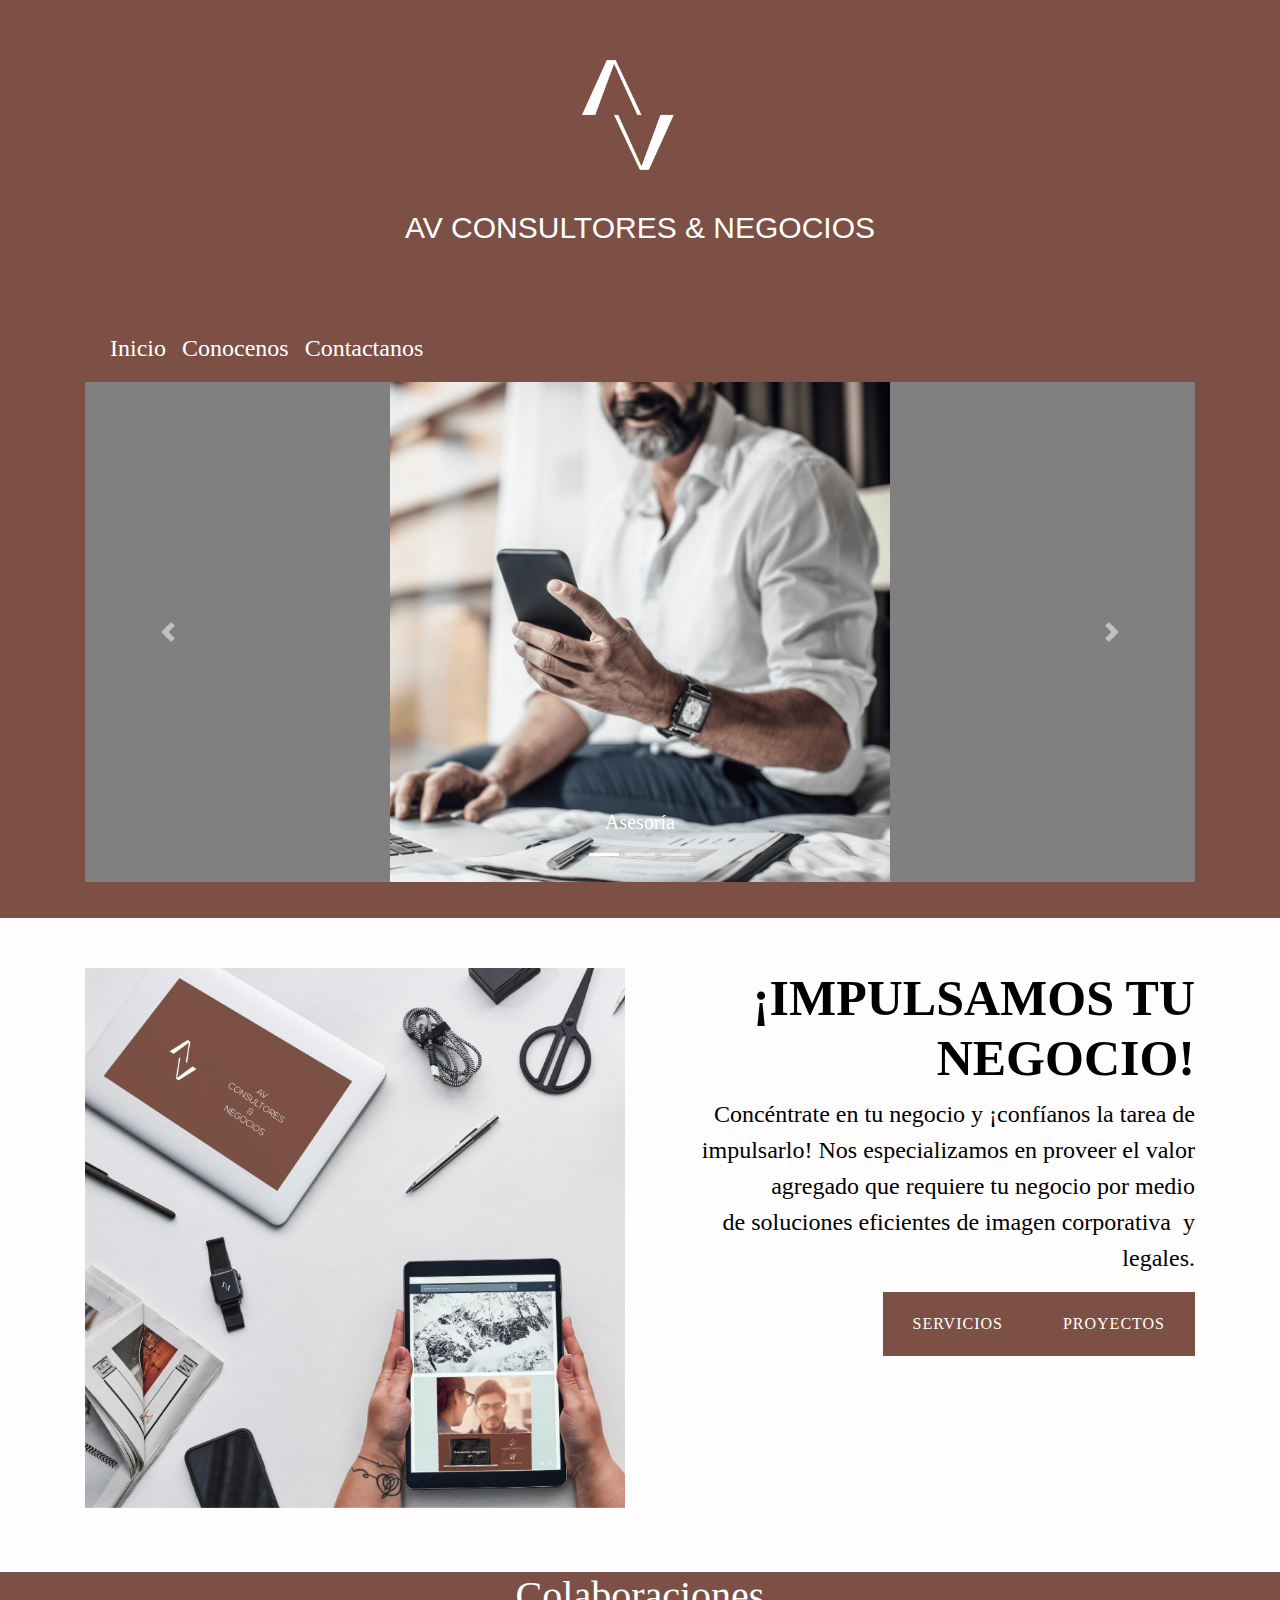
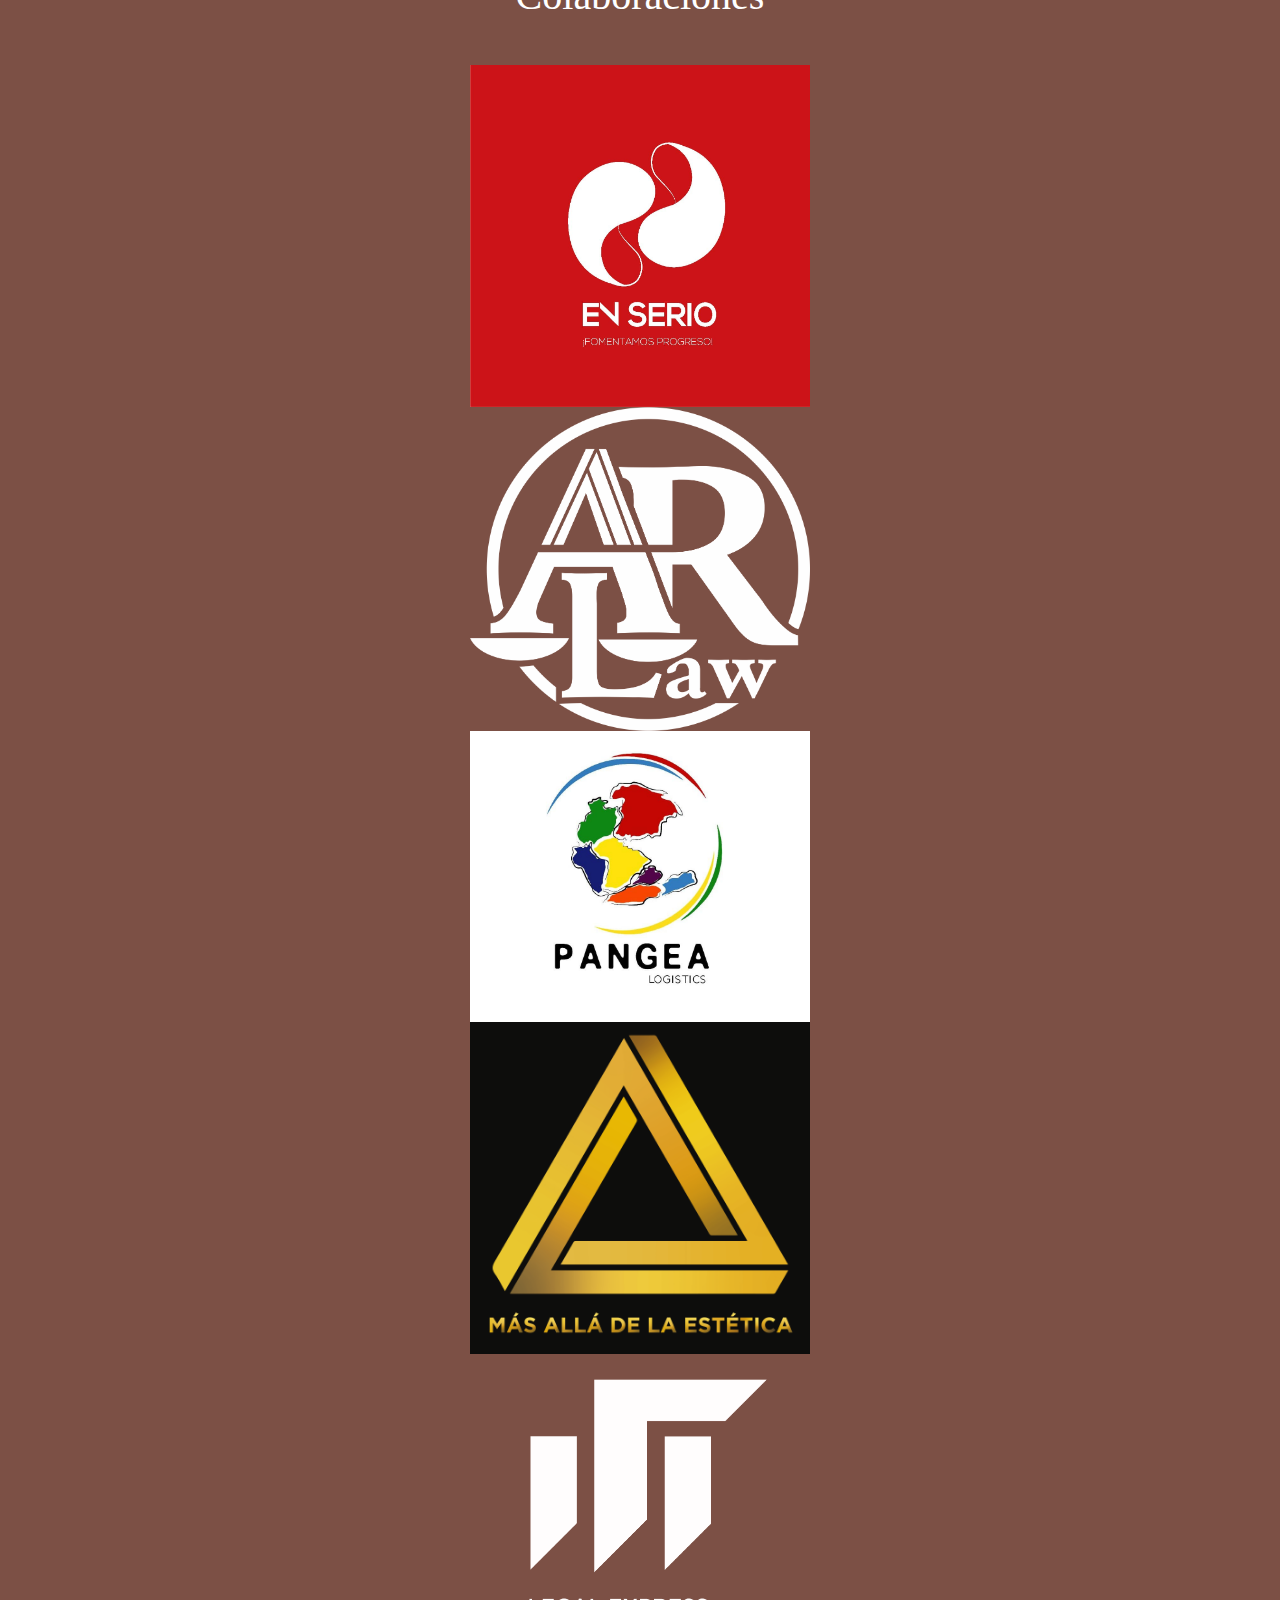
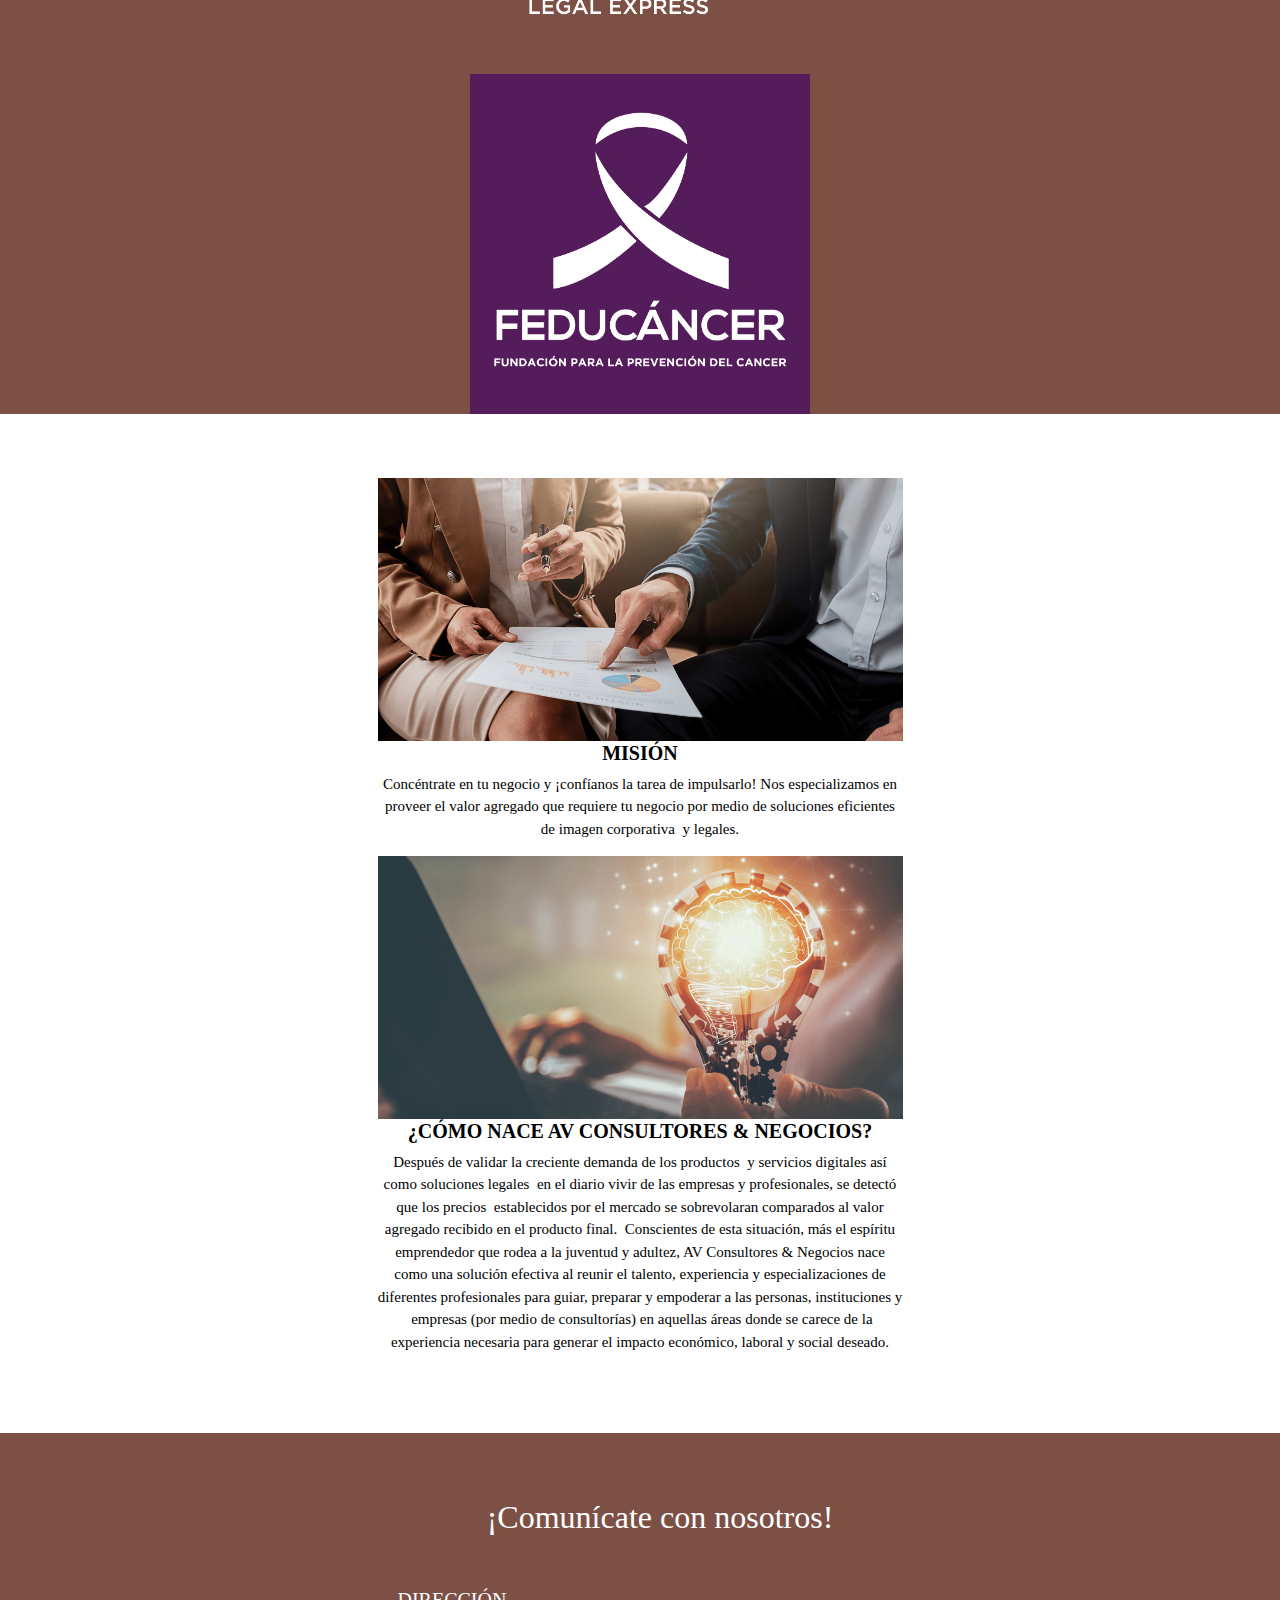
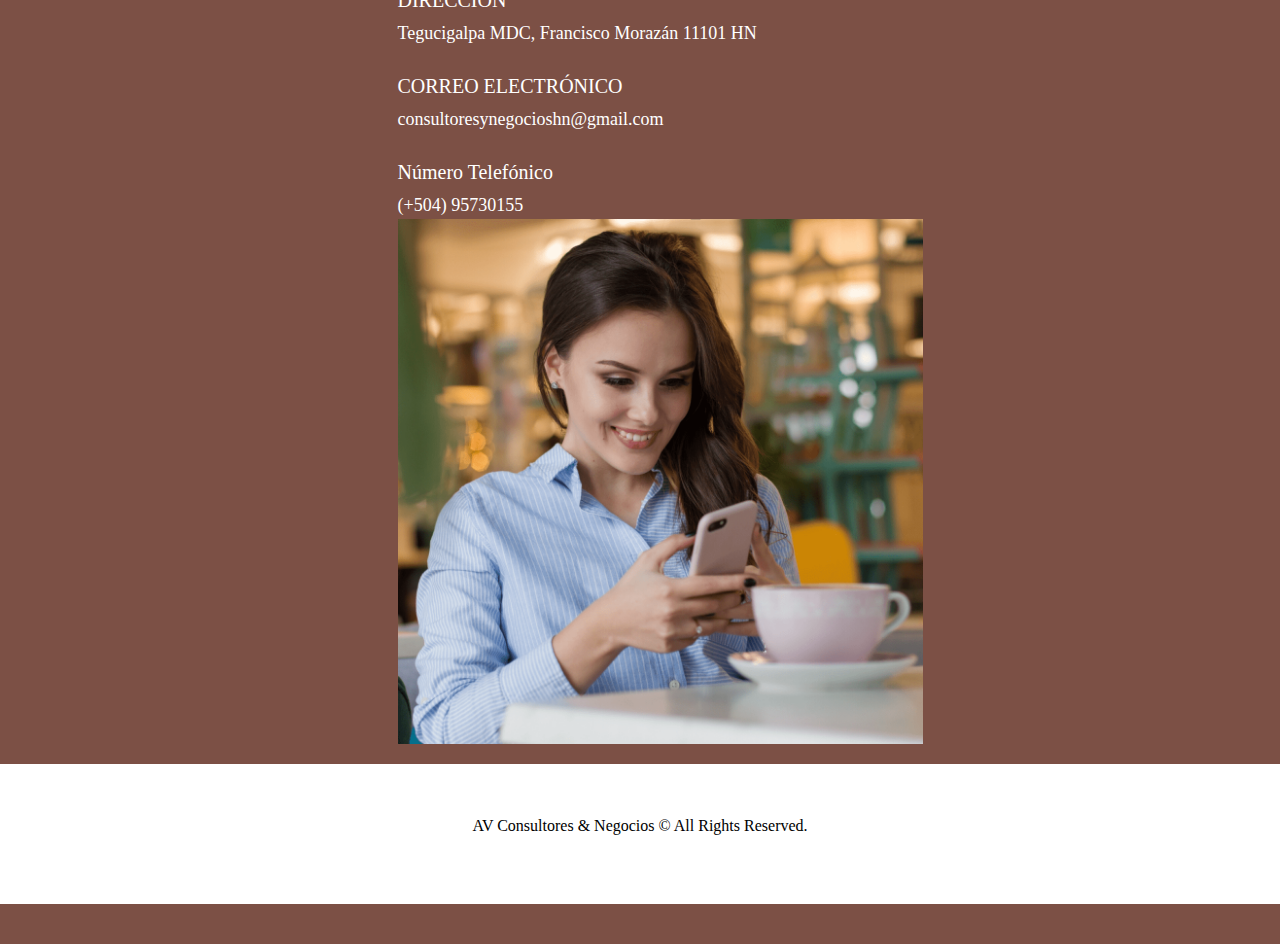
<file: index.html>
<!doctype html>
<html>
<head>
<meta charset="utf-8">
<meta name="viewport" content="width=device-width, initial-scale=1.0">
<!-- <link href="css/bootstrap.min.css" rel="stylesheet"> -->
<link href="css/bootstrap-4.3.1.css" rel="stylesheet" type="text/css">
<link href="css/styleav.css" rel="stylesheet">
<meta http-equiv="X-UA-Compatible" content="IE=edge">
<title>home page</title>
</head>
<header>
	<section id="header" align="center">
	<div class="container">
	<img src="img/av-isotipo-min.png" class="img-fluid" alt="logo AV" width="150">
	</div>
	<div>
	<h3 align="center">AV CONSULTORES & NEGOCIOS</h3>
	</div>
	</section>	
	
	
	
</header>
	
<body>
<div class="container" align="center">
<div class="row" align="center">
<nav class="navbar navbar-expand-lg navbar-dark" align="center"> <a class="navbar-brand" href="#" style="align-content: center"></a>
  <button class="navbar-toggler" type="button" data-toggle="collapse" data-target="#navbarSupportedContent1" aria-controls="navbarSupportedContent1" aria-expanded="false" aria-label="Toggle navigation"> <span class="navbar-toggler-icon"></span> </button>
  <div class="collapse navbar-collapse" id="navbarSupportedContent1">
    <ul class="navbar-nav mr-auto navbar-center">
      <li class="nav-item active"> <a class="nav-link" href="#">Inicio <span class="sr-only">(current)</span></a> </li>
      <li class="nav-item active"> <a class="nav-link" href="aboutUs.html">Conocenos</a> </li>
      <li class="nav-item active"> <a class="nav-link" href="#contactUs">Contactanos</a> </li>
    </ul>
  </div>
</nav>
</div>	
<div id="carouselExampleIndicators1" class="carousel slide" data-ride="carousel" style="background-color: grey">
  <ol class="carousel-indicators">
    <li data-target="#carouselExampleIndicators1" data-slide-to="0" class="active"></li>
    <li data-target="#carouselExampleIndicators1" data-slide-to="1"></li>
    <li data-target="#carouselExampleIndicators1" data-slide-to="2"></li>
  </ol>
  <div class="carousel-inner" role="listbox">
    <div class="carousel-item"> <img src="img/av-marketing-min.jpg" alt="First slide" height="500" class="d-block mx-auto">
      <div class="carousel-caption">
        <h5>Marketing</h5>
      </div>
    </div>
    <div class="carousel-item active"> <img src="img/av-asesoría-min.png" alt="Second slide" height="500" class="d-block mx-auto">
      <div class="carousel-caption">
        <h5>Asesoría</h5>
      </div>
    </div>
    <div class="carousel-item"> <img src="img/av-producción-min.jpg" alt="Third slide" height="500" class="d-block mx-auto">
      <div class="carousel-caption">
        <h5>Producción</h5>
      </div>
    </div>
  </div>
<a class="carousel-control-prev" href="#carouselExampleIndicators1" role="button" data-slide="prev"> <span class="carousel-control-prev-icon" aria-hidden="true"></span> <span class="sr-only">Previous</span> </a> <a class="carousel-control-next" href="#carouselExampleIndicators1" role="button" data-slide="next"> <span class="carousel-control-next-icon" aria-hidden="true"></span> <span class="sr-only">Next</span> </a> </div>
<article class="col-md-4 col-sm-6">&nbsp;</article>
</div>	

<section id="inicio">
<div class="container">
<div class="row">
<article class="col-md-6 col-sm-6 col-xs-12" align="left">
<img src="img/av-impsamos-min.jpg" class="img-fluid" alt="AV-Consultores-&-negocios-impulsamos">
</article>
<article class="col-md-6 col-sm-6 col-xs-12" align="right">
<h1 align="right">¡IMPULSAMOS TU NEGOCIO!</h1>
<blockquote>
  <blockquote>
    <p align="right" class="text-right"> Concéntrate en tu negocio y ¡confíanos la tarea de impulsarlo! Nos especializamos en proveer el valor agregado que requiere tu negocio por medio de&nbsp;soluciones eficientes de imagen corporativa &nbsp;y legales.</p>
  </blockquote>
</blockquote>
<a href="servicios.html" class="btn btn-dark btn-av">servicios</a><a href="#" class="btn btn-dark btn-av">proyectos</a><p></p>
</article>
  </div>
</div>
</section>

<section id="Colaboraciones" class="section" align="center">
			
		<h2 class="titulo">Colaboraciones</h2>
		<div class="container" align="center">	
		<article class="col-md-4 col-sm-12">
		<span class="circle"> <img src="img/av-enserio-logo-min.jpg" class="img-fluid" alt="AV-Consultores-&-negocios-enserio"></span>
		</article>	
		
		<article class="col-md-4 col-sm-12">
		<span class="circle"> <img src="img/av-arlaw-logo-min.png" class="img-fluid" alt="AV-Consultores-&-negocios-arlaw"></span>
		</article>	
			
		<article class="col-md-4 col-sm-12">
		<span class="circle"> <img src="img/av-pangea-logo-min.JPG" class="img-fluid" alt="AV-Consultores-&-negocios-pangea"></span>
		</article>	
			
		<article class="col-md-4 col-sm-12">
		<span class="circle"> <img src="img/av-mae-logo-min.png" class="img-fluid" alt="AV-Consultores-&-negocios-másalládelaestética"></span>
		</article>	
		
		<article class="col-md-4 col-sm-12">
		<span class="circle"> <img src="img/av-lex-logo-min.png" class="img-fluid" alt="AV-Consultores-&-negocios-legalesxpress"></span>
		</article>	
			
		<article class="col-md-4 col-sm-12">
		<span class="circle"> <img src="img/av-feducancer-logo-min.jpg" class="img-fluid" alt="AV-Consultores-&-negocios-feducancer"></span>
		</article>			
		</div>	
</section>	
		
	<section id="misión" class="misión">
	<div class="container" align="center">
    <article class="col-md-6 col-sm-6 col-xs-12" align="left">
    <img src="img/av-misión-min.png" class="img-fluid" alt="AV-Consultores-&-negocios-mision">
	<h5 align="center">MISIÓN</h5>
    <p align="center" class> Concéntrate en tu negocio y ¡confíanos la tarea de impulsarlo! Nos especializamos en proveer el valor agregado que requiere tu negocio por medio de&nbsp;soluciones eficientes de imagen corporativa &nbsp;y legales.</p>	
    </article>
	<article class="col-md-6 col-sm-6 col-xs-12" align="right">
    <img src="img/av-nacimiento-min.png" class="img-fluid" alt="AV-Consultores-&-negocios-nacimiento">
	<h5 align="center">¿CÓMO NACE AV CONSULTORES & NEGOCIOS?</h5>
		
		
    <p align="center" class> Después de validar la creciente demanda de los productos  y servicios digitales así como soluciones legales  en el diario vivir de las empresas y profesionales, se detectó que los precios  establecidos por el mercado se sobrevolaran comparados al valor agregado recibido en el producto final. 
 
Conscientes de esta situación, más el espíritu emprendedor que rodea a la juventud y adultez, AV Consultores & Negocios nace como una solución efectiva al reunir el talento, experiencia y especializaciones de diferentes profesionales para guiar, preparar y empoderar a las personas, instituciones y  empresas (por medio de consultorías) en aquellas áreas donde se carece de la experiencia necesaria para generar el impacto económico, laboral y social deseado.</p>
    </article>
	</div>
	</section>
	  
<section id="comunicate" class="section" align="center">
			
		<h2 class="titulo"></h2>
		<div class="container" align="center">
			
		<article id="contactUs" class="col-md-6 col-sm-12" align="left">
		  <h2 align="center">¡Comunícate con nosotros!</h2>
		  <p>&nbsp;</p>
<h5 align="left">DIRECCIÓN</h5>
		
		<p1>Tegucigalpa MDC, Francisco Morazán 11101 HN </p1>
		<p1><br>
		  </p1>
		<p1>&nbsp;</p1>
<h5 align="left">CORREO ELECTRÓNICO</h5>
		
		<p1>consultoresynegocioshn@gmail.com </p1>
		<p1><br>
		  </p1>
		<p1>&nbsp;</p1>
<h5 align="left">Número Telefónico</h5>
		
		<p1>(+504) 95730155</p1>
		</article>	
			
		<article class="col-md-6 col-sm-12" align=" right">
		<span class="circle"> <img src="img/av-comunicate-min.png" class="img-fluid" alt="AV-Consultores-&-negocios-contacto"></span>
		</article>
  </div>	
</section>	
 
<footer align="center"><p> AV Consultores & Negocios &copy; All Rights Reserved.</p></footer>
		
<script src="js/jquery-3.3.1.min.js"></script>
<script src="js/popper.min.js"></script>
<script src="js/bootstrap-4.3.1.js"></script>
</body>	
</html>
</file>
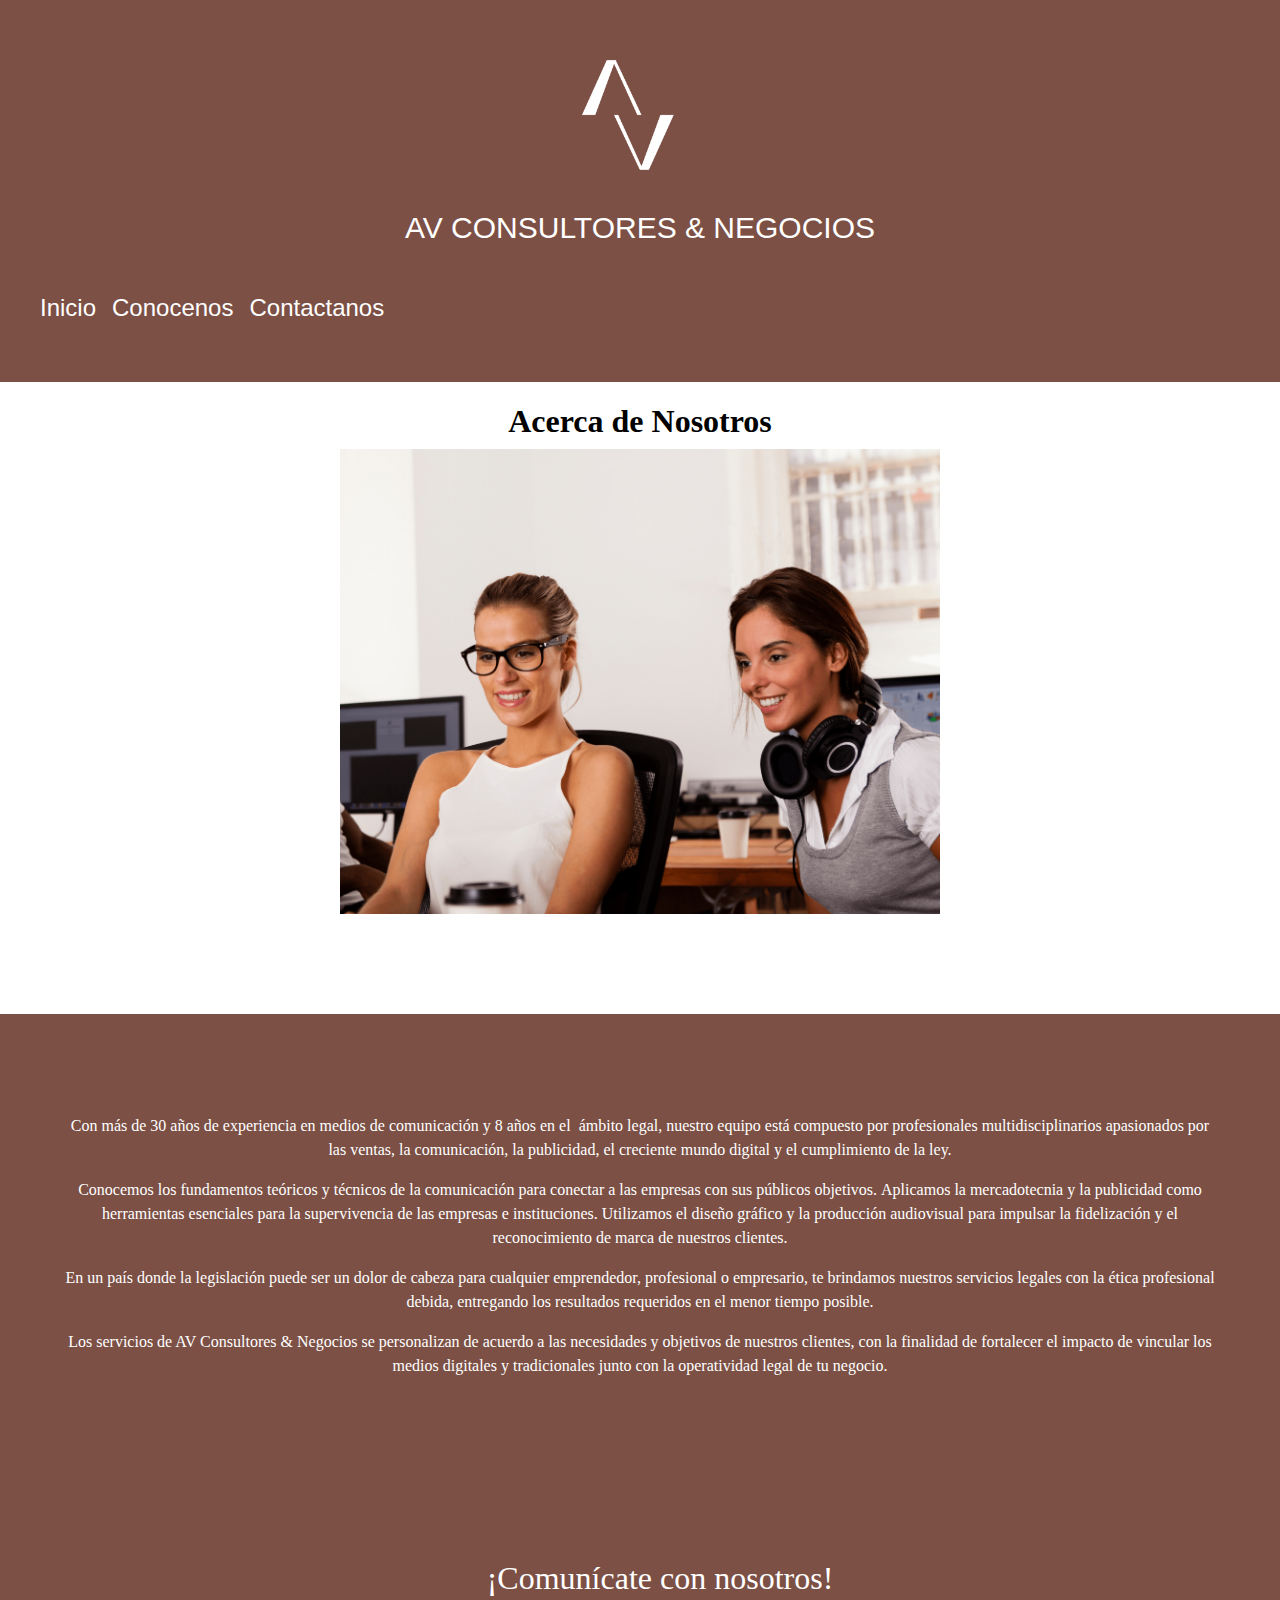
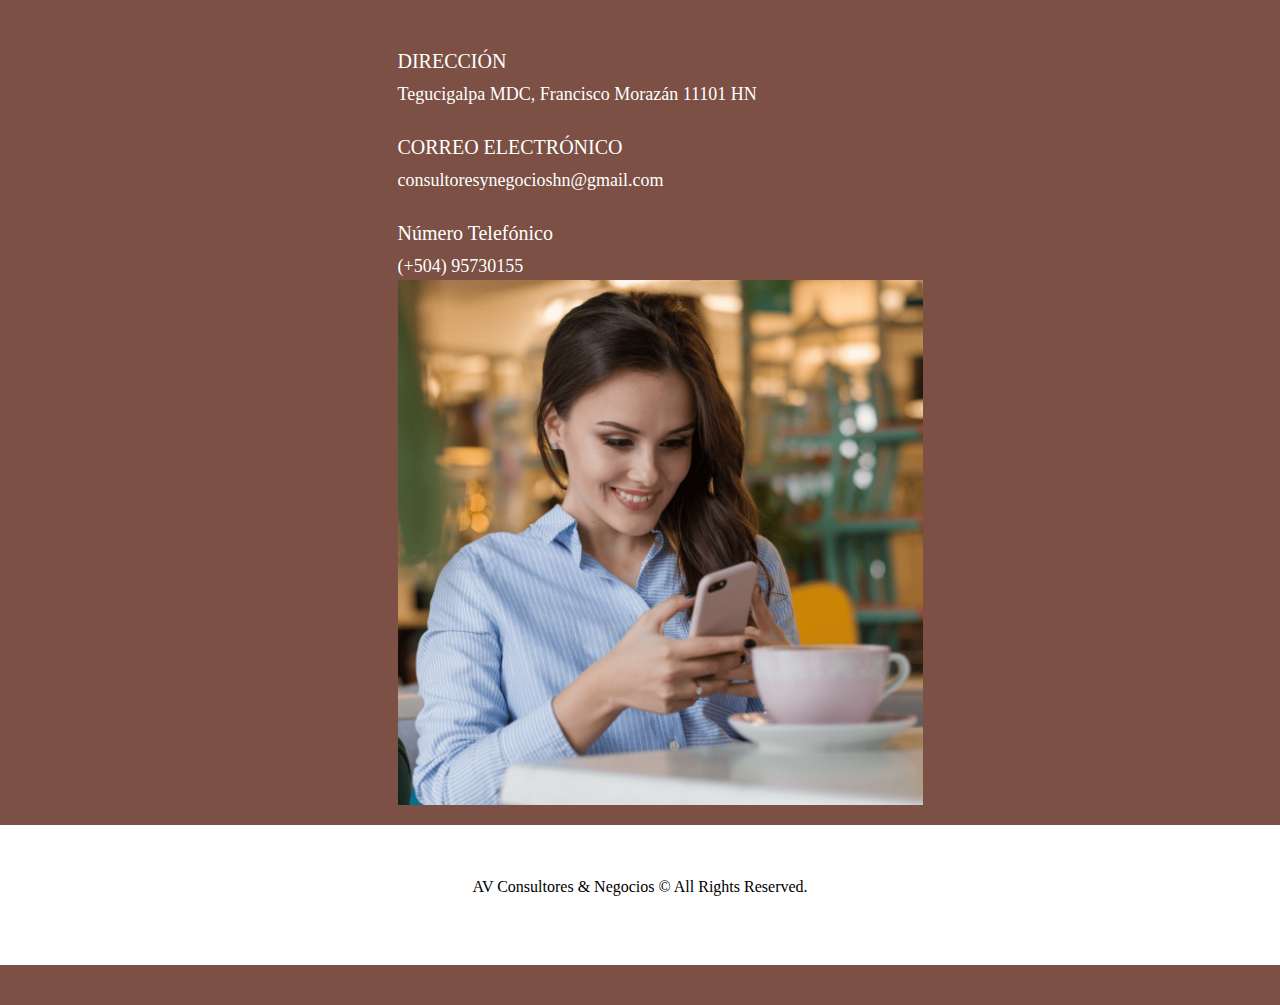
<file: aboutus.html>
<!doctype html>
<html>
<head>
<meta charset="utf-8">
<meta name="viewport" content="width=device-width, initial-scale=1.0">
<!-- <link href="css/bootstrap.min.css" rel="stylesheet"> -->
<link href="css/bootstrap-4.3.1.css" rel="stylesheet" type="text/css">
<link href="css/styleav.css" rel="stylesheet">
<meta http-equiv="X-UA-Compatible" content="IE=edge">
<title>About us</title>
</head>
<header>
	<section id="header" align="center">
	<div class="container">
	<img src="img/av-isotipo-min.png" class="img-fluid" alt="logo AV" width="150">
	</div>
	<div>
	<h3 align="center">AV CONSULTORES & NEGOCIOS</h3>
	</div>
	</section>
	<nav class="navbar navbar-expand-lg navbar-dark "> <a class="navbar-brand" href="#"></a>
  <button class="navbar-toggler" type="button" data-toggle="collapse" data-target="#navbarSupportedContent1" aria-controls="navbarSupportedContent1" aria-expanded="false" aria-label="Toggle navigation"> <span class="navbar-toggler-icon"></span> </button>
  <div class="collapse navbar-collapse" id="navbarSupportedContent1">
    <ul class="navbar-nav mr-auto">
      <li class="nav-item active"> <a class="nav-link" href="index.html">Inicio <span class="sr-only">(current)</span></a> </li>
      <li class="nav-item active"> <a class="nav-link" href="#acercadenosotrosimagen">Conocenos</a> </li>
      <li class="nav-item active"> <a class="nav-link" href="#contactUs">Contactanos</a> </li>
    </ul>
  </div>
</nav>
	
	
</header>

<body>
<section id="acercadenosotrosimagen" align="center">
	<div class="container">
	<h2 align="center" class="acercadenosotros h3"><b>Acerca de Nosotros</b></h2>
	<img src="img/av-acercadenosotros-min.png" class="img-fluid" alt="AV-Consultores-&-negocios-acercadenosotros" width="600px" height="400px">
	</div>
</section>	
	
	<section id="explicación" align="center">
	<p>Con más de 30 años de experiencia en medios de comunicación y 8 años en el  ámbito legal, nuestro equipo está compuesto por profesionales multidisciplinarios apasionados por las ventas, la comunicación, la publicidad, el creciente mundo digital y el cumplimiento de la ley.</p>
	<p> Conocemos los fundamentos teóricos y técnicos de la comunicación para conectar a las empresas con sus públicos objetivos. Aplicamos la mercadotecnia y la publicidad como herramientas esenciales para la supervivencia de las empresas e instituciones. Utilizamos el diseño gráfico y la producción audiovisual para impulsar la fidelización y el reconocimiento de marca de nuestros clientes.</p>
	<p>En un país donde la legislación puede ser un dolor de cabeza para cualquier emprendedor, profesional o empresario, te brindamos nuestros servicios legales con la ética profesional debida, entregando los resultados requeridos en el menor tiempo posible.
	  </p>
	<p>Los servicios de AV Consultores & Negocios se personalizan de acuerdo a las necesidades y objetivos de nuestros clientes, con la finalidad de fortalecer el impacto de vincular los medios digitales y tradicionales junto con la operatividad legal de tu negocio.</p>
	</section>
	
	
	
	<section id="comunicate" class="section" align="center">
		<div class="bg-light"></div>
			
		<h2 class="titulo"></h2>
		<div class="container" align="center">
			
		<article id="contactUs" class="col-md-6 col-sm-12" align="left">
		  <h2 align="center">¡Comunícate con nosotros!</h2>
		  <p>&nbsp;</p>
<h5 align="left">DIRECCIÓN</h5>
		
		<p1>Tegucigalpa MDC, Francisco Morazán 11101 HN </p1>
		<p1><br>
		  </p1>
		<p1>&nbsp;</p1>
<h5 align="left">CORREO ELECTRÓNICO</h5>
		
		<p1>consultoresynegocioshn@gmail.com </p1>
		<p1><br>
		  </p1>
		<p1>&nbsp;</p1>
<h5 align="left">Número Telefónico</h5>
		
		<p1>(+504) 95730155</p1>
		</article>	
			
		<article class="col-md-6 col-sm-12" align=" right">
		<span class="circle"> <img src="img/av-comunicate-min.png" class="img-fluid" alt="AV-Consultores-&-negocios-contacto"></span>
		</article>
  </div>	
</section>	
 
<footer align="center"><p> AV Consultores & Negocios &copy; All Rights Reserved.</p></footer>
</body>
</html>
</file>
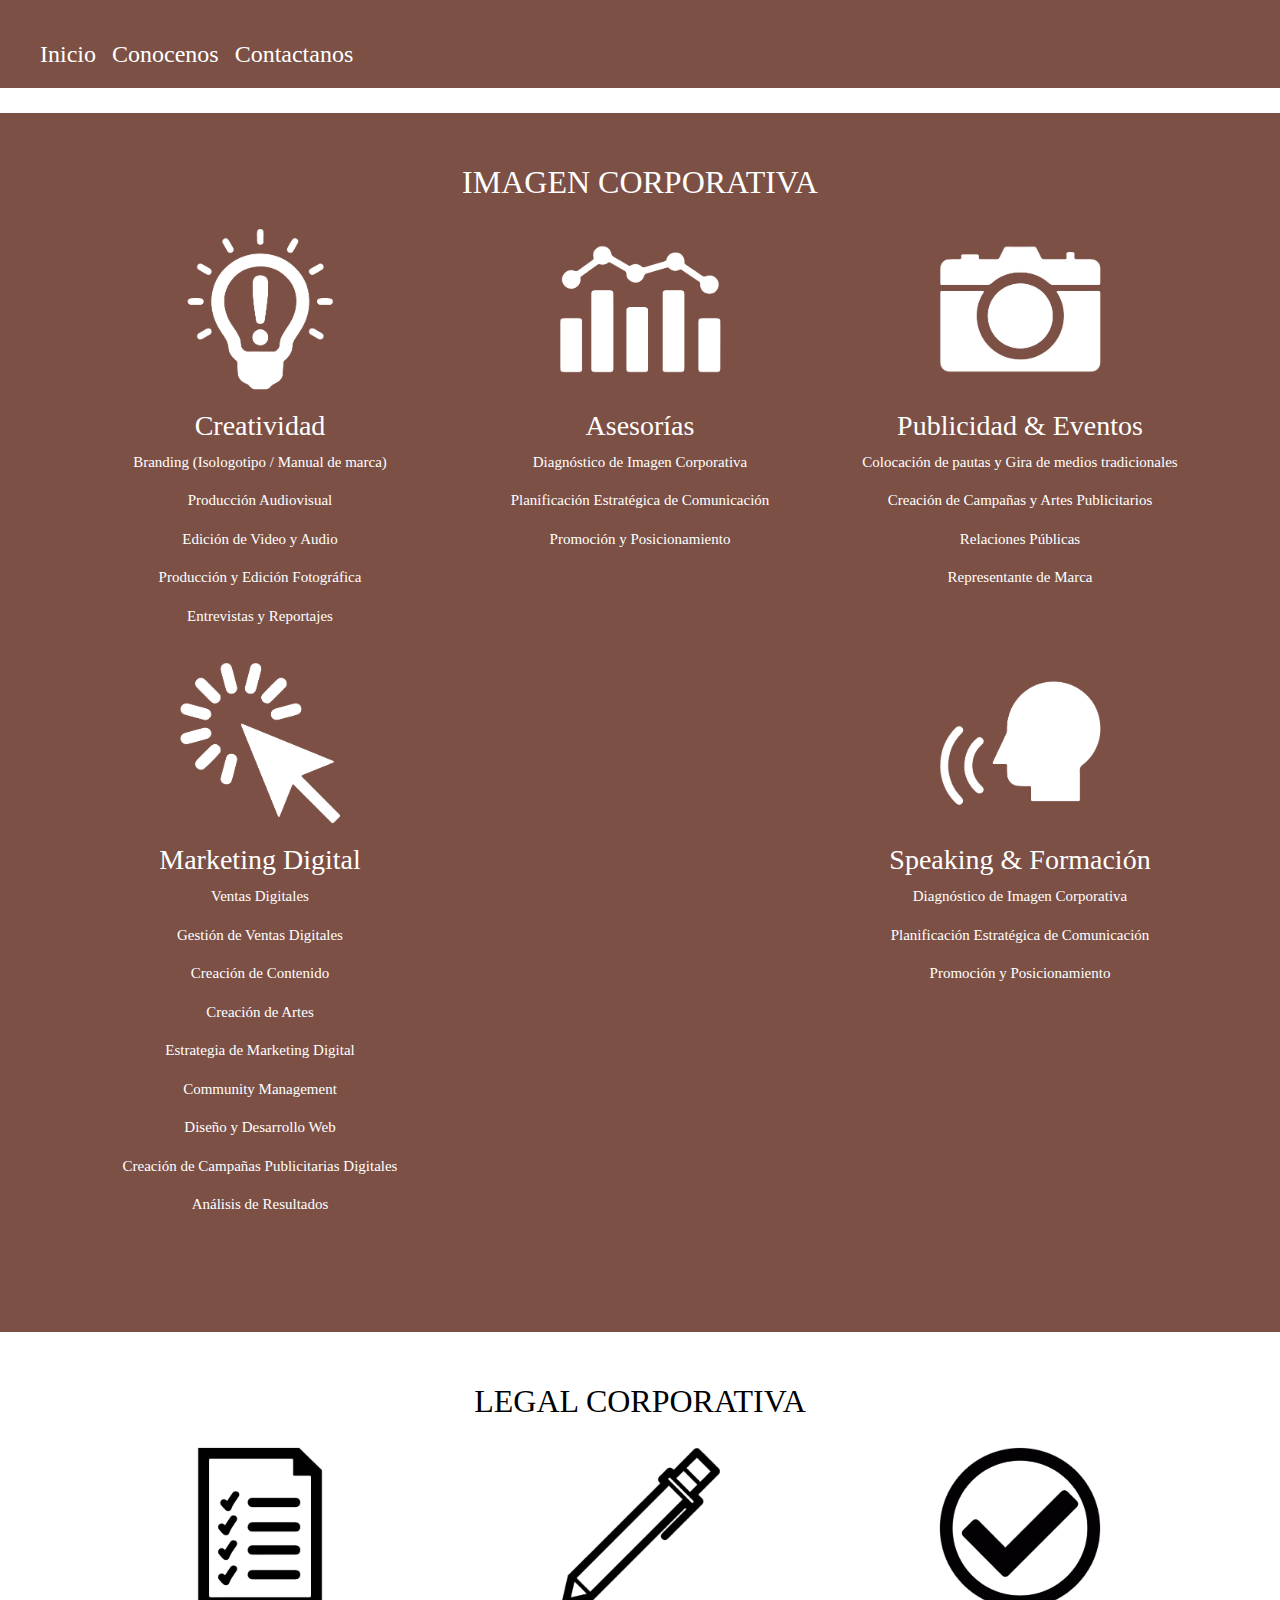
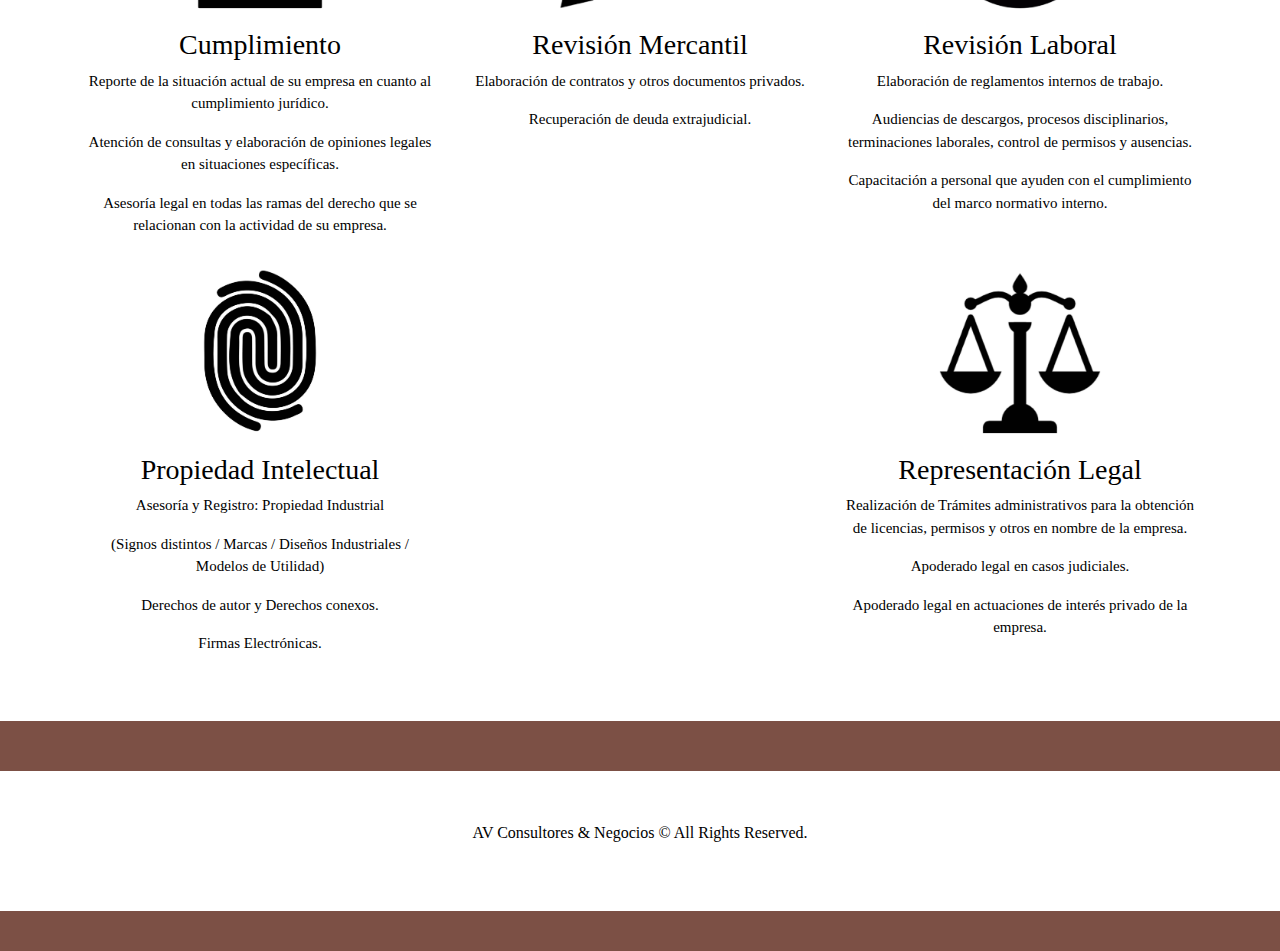
<file: servicios.html>
<!doctype html>
<html>
<head>
<meta charset="utf-8">
<meta name="viewport" content="width=device-width, initial-scale=1.0">
<!-- <link href="css/bootstrap.min.css" rel="stylesheet"> -->
<link href="css/bootstrap-4.3.1.css" rel="stylesheet" type="text/css">
<link href="css/styleav.css" rel="stylesheet">
<meta http-equiv="X-UA-Compatible" content="IE=edge">
<title>servicios</title>
</head>
	
<body>
	
<nav class="navbar navbar-expand-lg navbar-dark "> <a class="navbar-brand" href="#"></a>
  <button class="navbar-toggler" type="button" data-toggle="collapse" data-target="#navbarSupportedContent1" aria-controls="navbarSupportedContent1" aria-expanded="false" aria-label="Toggle navigation"> <span class="navbar-toggler-icon"></span> </button>
  <div class="collapse navbar-collapse" id="navbarSupportedContent1">
    <ul class="navbar-nav mr-auto navbar-center">
      <li class="nav-item active"> <a class="nav-link" href="index.html">Inicio <span class="sr-only">(current)</span></a> </li>
      <li class="nav-item active"> <a class="nav-link" href="aboutUs.html">Conocenos</a> </li>
      <li class="nav-item active"> <a class="nav-link" href="#contactUs">Contactanos</a> </li>
    </ul>
  </div>
</nav>
	
<section id="spacesix" class="sec-espacio">
</section>

<section id="imagen" class="sec-espacio">
	
	<h2 align="center">IMAGEN CORPORATIVA</h2>
	
		<div class="container">
			
			<div class="row">
				
				<article class="col-md-4 col-sm-4 col-xs-12">
					<img src="img/one-01.png" class="img-fluid" width="200px">
					<h3 align="center">Creatividad</h3>
					<p>Branding (Isologotipo / Manual de marca)</p>
					<p>Producción Audiovisual</p>
					<p>Edición de Video y Audio</p>
					<p>Producción y Edición Fotográfica</p>
					<p>Entrevistas y Reportajes</p>
				</article>
				
				<article class="col-md-4 col-sm-4 col-xs-12">
					<img src="img/two-01.png" class="img-fluid" width="200px">
					<h3 align="center">Asesorías</h3>
					<p>Diagnóstico de Imagen Corporativa</p>
					<p>Planificación Estratégica de Comunicación</p>
					<p>Promoción y Posicionamiento</p>
				</article>
				
				<article class="col-md-4 col-sm-4 col-xs-12">
					<img src="img/three-01.png" class="img-fluid" width="200px">
					<h3 align="center">Publicidad & Eventos</h3>
					<p>Colocación de pautas y Gira de medios tradicionales</p>
					<p>Creación de Campañas y Artes Publicitarios</p>
					<p>Relaciones Públicas</p>
					<p>Representante de Marca</p>
					
				</article>
				
				<article class="col-md-4 col-sm-4 col-xs-12">
					<img src="img/four-01.png" class="img-fluid" width="200px">
					<h3 align="center">Marketing Digital</h3>
					<p>Ventas Digitales</p>
					<p>Gestión de Ventas Digitales</p>
					<p>Creación de Contenido</p>
					<p>Creación de Artes</p>
					<p>Estrategia de Marketing Digital</p>
					<p>Community Management</p>
					<p>Diseño y Desarrollo Web</p>
					<p>Creación de Campañas Publicitarias Digitales</p>
					<p>Análisis de Resultados</p>
				</article>
				<article class="col-md-4 col-sm-4 col-xs-12">
				</article>
				<article class="col-md-4 col-sm-4 col-xs-12">
					<img src="img/five-01.png" class="img-fluid" width="200px">
					<h3 align="center">Speaking & Formación</h3>
					<p>Diagnóstico de Imagen Corporativa</p>
					<p>Planificación Estratégica de Comunicación</p>
					<p>Promoción y Posicionamiento</p>
				</article>
				
			</div>
			
		</div>
	</section>
	
<section id="spaceone" class="sec-espacio">
</section>
<section id="spacetwo" class="sec-espacio">
</section>
	
<section id="legal" class="sec-espacio">
	
	<h2 align="center">LEGAL CORPORATIVA</h2>
	
		<div class="container">
			
			<div class="row">
				
				<article class="col-md-4 col-sm-4 col-xs-12">
					<img src="img/six-01.jpg" class="img-fluid" width="200px">
					<h3 align="center">Cumplimiento</h3>
					<p>Reporte de la situación actual de su empresa en cuanto al cumplimiento jurídico.</p>
					<p>Atención de consultas y elaboración de opiniones legales en situaciones específicas.</p>
					<p>Asesoría legal en todas las ramas del derecho que se relacionan con la actividad de su empresa.</p>
				</article>
				
				<article class="col-md-4 col-sm-4 col-xs-12">
					<img src="img/seven-01.jpg" class="img-fluid" width="200px">
					<h3 align="center">Revisión Mercantil</h3>
					<p>Elaboración de contratos y otros documentos privados.</p>
					<p>Recuperación de deuda extrajudicial.</p>
				</article>
				
				<article class="col-md-4 col-sm-4 col-xs-12">
					<img src="img/eight-01.jpg" class="img-fluid" width="200px">
					<h3 align="center">Revisión Laboral</h3>
					<p>Elaboración de reglamentos internos de trabajo.</p>
					<p>Audiencias de descargos, procesos  disciplinarios, terminaciones laborales, control de permisos y ausencias.</p>
					<p>Capacitación a personal que ayuden con el cumplimiento del marco normativo interno.</p>
				</article>
				
				<article class="col-md-4 col-sm-4 col-xs-12">
					<img src="img/nine-01.jpg" class="img-fluid" width="200px">
					<h3 align="center">Propiedad Intelectual</h3>
					<p>Asesoría y Registro: Propiedad Industrial</p>
					<p>(Signos distintos / Marcas / Diseños Industriales / Modelos de Utilidad)</p>
					<p>Derechos de autor y Derechos conexos.</p>
					<p>Firmas Electrónicas.</p>
				</article>
				<article class="col-md-4 col-sm-4 col-xs-12">
				</article>
				<article class="col-md-4 col-sm-4 col-xs-12">
					<img src="img/ten-01.jpg" class="img-fluid" width="200px">
					<h3 align="center">Representación Legal</h3>
					<p>Realización de Trámites administrativos para la obtención de licencias, permisos y otros en nombre de la empresa.</p>
					<p>Apoderado legal en casos judiciales.</p>
					<p>Apoderado legal en actuaciones de interés privado de la empresa.</p>
				</article>
				
			</div>
			
		</div>
	</section>
	
<section id="spacethree" class="sec-espacio">
</section>
<section id="spacefour" class="sec-espacio">
</section>
	
</body>
	
<footer align="center"><p> AV Consultores & Negocios &copy; All Rights Reserved.</p></footer>
		
<script src="js/jquery-3.3.1.min.js"></script>
<script src="js/popper.min.js"></script>
<script src="js/bootstrap-4.3.1.js"></script>
</body>	
</html>
</file>
<file: css/styleav.css>
body{
	background-color: #7C5045;
	font-family: Segoe, "Segoe UI";
	font-size: 24px;
	color: #FFFFFF;
	padding: 20px 0;
	padding-bottom: 40px;
	
}

#body p1{
	font-size: 12px;
}

header{
	font-family: Gotham, "Helvetica Neue", Helvetica, Arial, "sans-serif";
	background-color: #7C5045;
	padding: 20px 0;
	padding-bottom: 40px;
}
#header h3{
	font-size: 30px;
	padding-top: 10px;
	padding-bottom: 20px;
}

#inicio{ 
background: #FFFDFD;
color:#000000;
padding: 5% 0;
padding-top: 50px; 
text-align: center;
}

#inicio h3{
font-size: 25px;
font-style: normal;
font-weight: 400;
}

#inicio h1{
font-size: 50px;
font-weight: 700;
}

.btn-av{
	background: linear-gradient(to right,#7C5045,#7C5045);
	color: #fff;
	text-transform: uppercase;
	border-radius: 0;
	padding: 20px 30px;
	border: 0;
	letter-spacing: 1px;
}
.btn-av:hover{
background: linear-gradient(to right,#B57C7D,#622B00); 
transition: all 0.50 ease-in-out;
	color: #FFFFFF;
}

.info-servicios{
	padding-top:100px;
	paddign-left: 50px;
	padding-right: 50px;
}

.titulo{
	font-size: 40px;
	font-weigth:600;
	margin-bottom: 45px;
	color: #FFFFFF;
}

#servicios img{
	border-top-left-radius: 20px;
	border-bottom-left-radius: 20px;
}

#acercadenosotrosimagen{
background: #FFFFFF;
font-size: 12px;
text-align: center;
padding: 20px 0;
padding-bottom: 100px;
}

#acercadenosotrosimagen h2{
font-size: 32px;
font-weight: 600px;
color: #000000;
}

#explicación {
	background-color: #7C5045;
	font-family: Segoe, "Segoe UI";
	font-size: 16px;
	color: #FFFFFF;
	padding-top: 100px;
	padding-bottom: 100px;
	padding-right: 60px;
	padding-left: 60px;
}

#misión{ 
background: #FFFFFF;
font-family: Segoe, "Segoe UI";
font-size: 15px;
color:#000000;
padding: 5% 0;
text-align: center;
}

#misión h5{
font-size: 20px;
font-weight: 700;
}

#comunicate{
font-size: 18px;
	padding-top: 20px;
	padding-bottom: 20px;
	padding-left: 50px;
	padding-right: 10px;	
}

#imagen {
	padding-top: 50px;
	padding-bottom: 50px;
	text-align: center;
}

#imagen img{
	align-content: center;
}

#imagen p {
	font-size: 15px;
}

#legal {
	padding-top: 50px;
	padding-bottom: 50px;
	background-color: #FFFFFF;
	color: #000000;
	text-align: center;
}

#legal p {
	font-size: 15px;
}

#spaceone {
	background-color: #7C5045;
	padding-top: 25px;
}

#spacetwo {
	background-color: #7C5045;
	padding-top: 25px;
}

#spacethree {
	background-color: #7C5045;
	padding-top: 25px;
}

#spacefour {
	background-color: #7C5045;
	padding-top: 25px;
}

#spacesix {
	background-color: #FFFFFF;
	padding-top: 25px;
}

footer{
	background: #FFFFFF;
	color: #000000;
	font-size: 16px;
	padding-top: 50px;
	padding-bottom: 50px;
}
</file>
